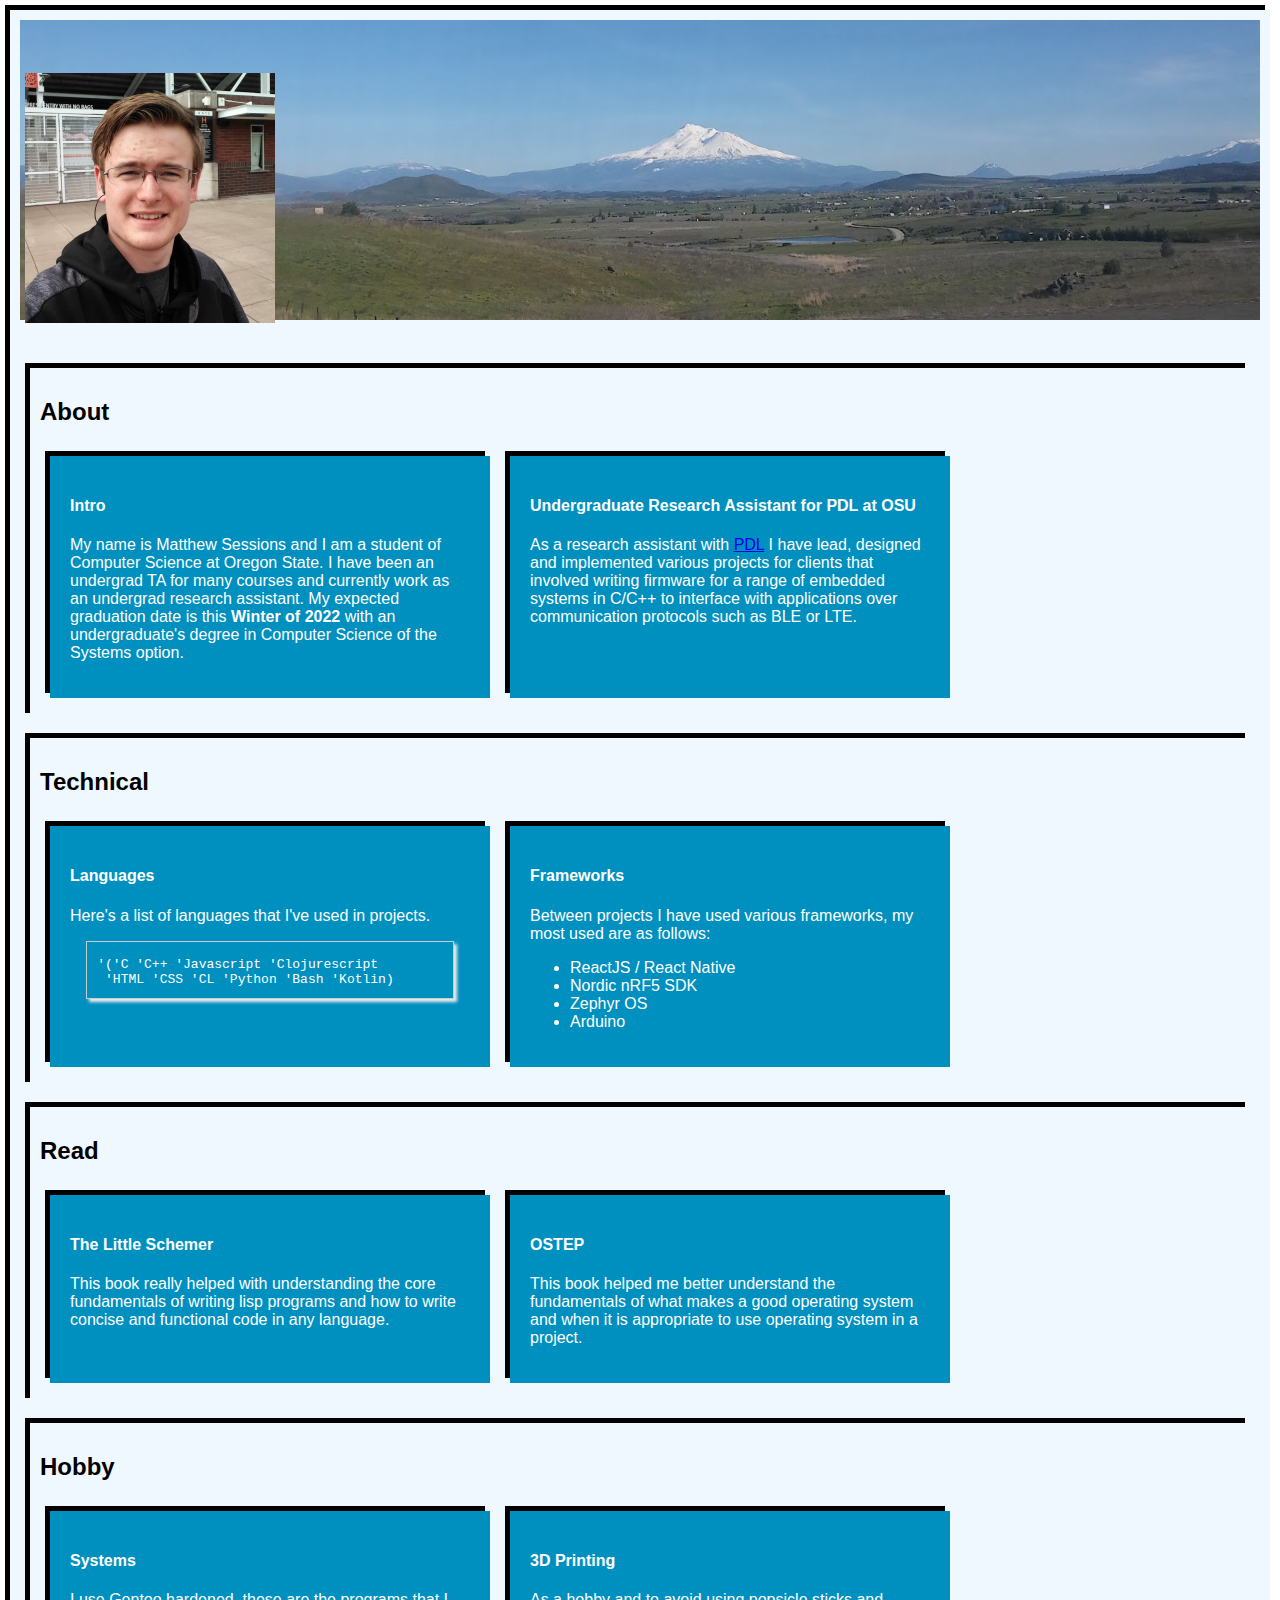
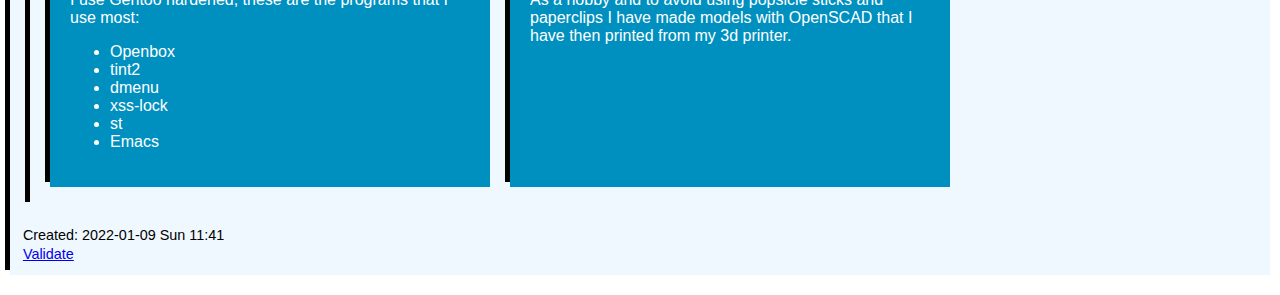
<file: index.html>
<?xml version="1.0" encoding="utf-8"?>
<!DOCTYPE html PUBLIC "-//W3C//DTD XHTML 1.0 Strict//EN"
"http://www.w3.org/TR/xhtml1/DTD/xhtml1-strict.dtd">
<html xmlns="http://www.w3.org/1999/xhtml" lang="en" xml:lang="en">
<head>
<!-- 2022-01-09 Sun 11:41 -->
<meta http-equiv="Content-Type" content="text/html;charset=utf-8" />
<meta name="viewport" content="width=device-width, initial-scale=1" />
<title>&lrm;</title>
<meta name="generator" content="Org mode" />
<style type="text/css">
 <!--/*--><![CDATA[/*><!--*/
  .title  { text-align: center;
             margin-bottom: .2em; }
  .subtitle { text-align: center;
              font-size: medium;
              font-weight: bold;
              margin-top:0; }
  .todo   { font-family: monospace; color: red; }
  .done   { font-family: monospace; color: green; }
  .priority { font-family: monospace; color: orange; }
  .tag    { background-color: #eee; font-family: monospace;
            padding: 2px; font-size: 80%; font-weight: normal; }
  .timestamp { color: #bebebe; }
  .timestamp-kwd { color: #5f9ea0; }
  .org-right  { margin-left: auto; margin-right: 0px;  text-align: right; }
  .org-left   { margin-left: 0px;  margin-right: auto; text-align: left; }
  .org-center { margin-left: auto; margin-right: auto; text-align: center; }
  .underline { text-decoration: underline; }
  #postamble p, #preamble p { font-size: 90%; margin: .2em; }
  p.verse { margin-left: 3%; }
  pre {
    border: 1px solid #ccc;
    box-shadow: 3px 3px 3px #eee;
    padding: 8pt;
    font-family: monospace;
    overflow: auto;
    margin: 1.2em;
  }
  pre.src {
    position: relative;
    overflow: auto;
    padding-top: 1.2em;
  }
  pre.src:before {
    display: none;
    position: absolute;
    background-color: white;
    top: -10px;
    right: 10px;
    padding: 3px;
    border: 1px solid black;
  }
  pre.src:hover:before { display: inline; margin-top: 14px;}
  /* Languages per Org manual */
  pre.src-asymptote:before { content: 'Asymptote'; }
  pre.src-awk:before { content: 'Awk'; }
  pre.src-C:before { content: 'C'; }
  /* pre.src-C++ doesn't work in CSS */
  pre.src-clojure:before { content: 'Clojure'; }
  pre.src-css:before { content: 'CSS'; }
  pre.src-D:before { content: 'D'; }
  pre.src-ditaa:before { content: 'ditaa'; }
  pre.src-dot:before { content: 'Graphviz'; }
  pre.src-calc:before { content: 'Emacs Calc'; }
  pre.src-emacs-lisp:before { content: 'Emacs Lisp'; }
  pre.src-fortran:before { content: 'Fortran'; }
  pre.src-gnuplot:before { content: 'gnuplot'; }
  pre.src-haskell:before { content: 'Haskell'; }
  pre.src-hledger:before { content: 'hledger'; }
  pre.src-java:before { content: 'Java'; }
  pre.src-js:before { content: 'Javascript'; }
  pre.src-latex:before { content: 'LaTeX'; }
  pre.src-ledger:before { content: 'Ledger'; }
  pre.src-lisp:before { content: 'Lisp'; }
  pre.src-lilypond:before { content: 'Lilypond'; }
  pre.src-lua:before { content: 'Lua'; }
  pre.src-matlab:before { content: 'MATLAB'; }
  pre.src-mscgen:before { content: 'Mscgen'; }
  pre.src-ocaml:before { content: 'Objective Caml'; }
  pre.src-octave:before { content: 'Octave'; }
  pre.src-org:before { content: 'Org mode'; }
  pre.src-oz:before { content: 'OZ'; }
  pre.src-plantuml:before { content: 'Plantuml'; }
  pre.src-processing:before { content: 'Processing.js'; }
  pre.src-python:before { content: 'Python'; }
  pre.src-R:before { content: 'R'; }
  pre.src-ruby:before { content: 'Ruby'; }
  pre.src-sass:before { content: 'Sass'; }
  pre.src-scheme:before { content: 'Scheme'; }
  pre.src-screen:before { content: 'Gnu Screen'; }
  pre.src-sed:before { content: 'Sed'; }
  pre.src-sh:before { content: 'shell'; }
  pre.src-sql:before { content: 'SQL'; }
  pre.src-sqlite:before { content: 'SQLite'; }
  /* additional languages in org.el's org-babel-load-languages alist */
  pre.src-forth:before { content: 'Forth'; }
  pre.src-io:before { content: 'IO'; }
  pre.src-J:before { content: 'J'; }
  pre.src-makefile:before { content: 'Makefile'; }
  pre.src-maxima:before { content: 'Maxima'; }
  pre.src-perl:before { content: 'Perl'; }
  pre.src-picolisp:before { content: 'Pico Lisp'; }
  pre.src-scala:before { content: 'Scala'; }
  pre.src-shell:before { content: 'Shell Script'; }
  pre.src-ebnf2ps:before { content: 'ebfn2ps'; }
  /* additional language identifiers per "defun org-babel-execute"
       in ob-*.el */
  pre.src-cpp:before  { content: 'C++'; }
  pre.src-abc:before  { content: 'ABC'; }
  pre.src-coq:before  { content: 'Coq'; }
  pre.src-groovy:before  { content: 'Groovy'; }
  /* additional language identifiers from org-babel-shell-names in
     ob-shell.el: ob-shell is the only babel language using a lambda to put
     the execution function name together. */
  pre.src-bash:before  { content: 'bash'; }
  pre.src-csh:before  { content: 'csh'; }
  pre.src-ash:before  { content: 'ash'; }
  pre.src-dash:before  { content: 'dash'; }
  pre.src-ksh:before  { content: 'ksh'; }
  pre.src-mksh:before  { content: 'mksh'; }
  pre.src-posh:before  { content: 'posh'; }
  /* Additional Emacs modes also supported by the LaTeX listings package */
  pre.src-ada:before { content: 'Ada'; }
  pre.src-asm:before { content: 'Assembler'; }
  pre.src-caml:before { content: 'Caml'; }
  pre.src-delphi:before { content: 'Delphi'; }
  pre.src-html:before { content: 'HTML'; }
  pre.src-idl:before { content: 'IDL'; }
  pre.src-mercury:before { content: 'Mercury'; }
  pre.src-metapost:before { content: 'MetaPost'; }
  pre.src-modula-2:before { content: 'Modula-2'; }
  pre.src-pascal:before { content: 'Pascal'; }
  pre.src-ps:before { content: 'PostScript'; }
  pre.src-prolog:before { content: 'Prolog'; }
  pre.src-simula:before { content: 'Simula'; }
  pre.src-tcl:before { content: 'tcl'; }
  pre.src-tex:before { content: 'TeX'; }
  pre.src-plain-tex:before { content: 'Plain TeX'; }
  pre.src-verilog:before { content: 'Verilog'; }
  pre.src-vhdl:before { content: 'VHDL'; }
  pre.src-xml:before { content: 'XML'; }
  pre.src-nxml:before { content: 'XML'; }
  /* add a generic configuration mode; LaTeX export needs an additional
     (add-to-list 'org-latex-listings-langs '(conf " ")) in .emacs */
  pre.src-conf:before { content: 'Configuration File'; }

  table { border-collapse:collapse; }
  caption.t-above { caption-side: top; }
  caption.t-bottom { caption-side: bottom; }
  td, th { vertical-align:top;  }
  th.org-right  { text-align: center;  }
  th.org-left   { text-align: center;   }
  th.org-center { text-align: center; }
  td.org-right  { text-align: right;  }
  td.org-left   { text-align: left;   }
  td.org-center { text-align: center; }
  dt { font-weight: bold; }
  .footpara { display: inline; }
  .footdef  { margin-bottom: 1em; }
  .figure { padding: 1em; }
  .figure p { text-align: center; }
  .equation-container {
    display: table;
    text-align: center;
    width: 100%;
  }
  .equation {
    vertical-align: middle;
  }
  .equation-label {
    display: table-cell;
    text-align: right;
    vertical-align: middle;
  }
  .inlinetask {
    padding: 10px;
    border: 2px solid gray;
    margin: 10px;
    background: #ffffcc;
  }
  #org-div-home-and-up
   { text-align: right; font-size: 70%; white-space: nowrap; }
  textarea { overflow-x: auto; }
  .linenr { font-size: smaller }
  .code-highlighted { background-color: #ffff00; }
  .org-info-js_info-navigation { border-style: none; }
  #org-info-js_console-label
    { font-size: 10px; font-weight: bold; white-space: nowrap; }
  .org-info-js_search-highlight
    { background-color: #ffff00; color: #000000; font-weight: bold; }
  .org-svg { width: 90%; }
  /*]]>*/-->
</style>
<link rel="stylesheet" type="text/css" href="css/main_style.css" />
<script type="text/javascript">
// @license magnet:?xt=urn:btih:e95b018ef3580986a04669f1b5879592219e2a7a&dn=public-domain.txt Public Domain
<!--/*--><![CDATA[/*><!--*/
     function CodeHighlightOn(elem, id)
     {
       var target = document.getElementById(id);
       if(null != target) {
         elem.classList.add("code-highlighted");
         target.classList.add("code-highlighted");
       }
     }
     function CodeHighlightOff(elem, id)
     {
       var target = document.getElementById(id);
       if(null != target) {
         elem.classList.remove("code-highlighted");
         target.classList.remove("code-highlighted");
       }
     }
    /*]]>*///-->
// @license-end
</script>
</head>
<body>
<div id="content">
<div class="outline-2">
   <body style="max-width: 1500px; margin: auto;"> <div class="box-holder-frame">
   <div class="row" style="padding-bottom: 1em">
   <img class="background" src="images/20170331_171154.jpg" alt="Responsive image"></img>
   <img class="overlay rounded-circle img-thumbnail" src="images/sessionm.jpg" alt="Responsive image"></img>
   </div>


<div id="outline-container-org334f563" class="outline-2">
<h2 id="org334f563">About</h2>
<div class="outline-text-2" id="text-org334f563">
</div>
<div id="outline-container-orgdd81149" class="outline-3">
<h3 id="orgdd81149"></h3>
<div class="outline-text-3" id="text-orgdd81149">
</div>
<div id="outline-container-org2122722" class="outline-4">
<h4 id="org2122722">Intro</h4>
<div class="outline-text-4" id="text-org2122722">
<p>
My name is Matthew Sessions and I am a student of Computer Science
at Oregon State. I have been an undergrad TA for many courses and
currently work as an undergrad research assistant. My expected
graduation date is this <b>Winter of 2022</b> with an undergraduate's
degree in Computer Science of the Systems option.
</p>
</div>
</div>

<div id="outline-container-orgfa09df6" class="outline-4">
<h4 id="orgfa09df6">Undergraduate Research Assistant for PDL at OSU</h4>
<div class="outline-text-4" id="text-orgfa09df6">
<p>
As a research assistant with <a href="https://research.engr.oregonstate.edu/protodevlab/prototype-development-laboratory">PDL</a> I have lead, designed and
implemented various projects for clients that involved writing
firmware for a range of embedded systems in C/C++ to interface
with applications over communication protocols such as BLE or LTE.
</p>
</div>
</div>
</div>
</div>

<div id="outline-container-org101b84b" class="outline-2">
<h2 id="org101b84b">Technical</h2>
<div class="outline-text-2" id="text-org101b84b">
</div>
<div id="outline-container-org5f935f1" class="outline-3">
<h3 id="org5f935f1"></h3>
<div class="outline-text-3" id="text-org5f935f1">
</div>
<div id="outline-container-orgfd5a5b6" class="outline-4">
<h4 id="orgfd5a5b6">Languages</h4>
<div class="outline-text-4" id="text-orgfd5a5b6">
<p>
Here's a list of languages that I've used in projects.
</p>
<div class="org-src-container">
<pre class="src src-lisp">'('C 'C++ 'Javascript 'Clojurescript
 'HTML 'CSS 'CL 'Python 'Bash 'Kotlin)
</pre>
</div>
</div>
</div>

<div id="outline-container-org4575f38" class="outline-4">
<h4 id="org4575f38">Frameworks</h4>
<div class="outline-text-4" id="text-org4575f38">
<p>
Between projects I have used various frameworks, my most used are
as follows:
</p>
<ul class="org-ul">
<li>ReactJS / React Native</li>
<li>Nordic nRF5 SDK</li>
<li>Zephyr OS</li>
<li>Arduino</li>
</ul>
</div>
</div>
</div>
</div>

<div id="outline-container-orgd56e499" class="outline-2">
<h2 id="orgd56e499">Read</h2>
<div class="outline-text-2" id="text-orgd56e499">
</div>
<div id="outline-container-org4c697d9" class="outline-3">
<h3 id="org4c697d9"></h3>
<div class="outline-text-3" id="text-org4c697d9">
</div>
<div id="outline-container-org4c31a01" class="outline-4">
<h4 id="org4c31a01">The Little Schemer</h4>
<div class="outline-text-4" id="text-org4c31a01">
<p>
This book really helped with understanding the core fundamentals
of writing lisp programs and how to write concise and functional
code in any language.
</p>
</div>
</div>

<div id="outline-container-org89ad4b7" class="outline-4">
<h4 id="org89ad4b7">OSTEP</h4>
<div class="outline-text-4" id="text-org89ad4b7">
<p>
This book helped me better understand the fundamentals of what
makes a good operating system and when it is appropriate to
use operating system in a project.
</p>
</div>
</div>
</div>
</div>

<div id="outline-container-org7f1f27d" class="outline-2">
<h2 id="org7f1f27d">Hobby</h2>
<div class="outline-text-2" id="text-org7f1f27d">
</div>
<div id="outline-container-org7bfaaab" class="outline-3">
<h3 id="org7bfaaab"></h3>
<div class="outline-text-3" id="text-org7bfaaab">
</div>
<div id="outline-container-org1b65375" class="outline-4">
<h4 id="org1b65375">Systems</h4>
<div class="outline-text-4" id="text-org1b65375">
<p>
I use Gentoo hardened, these are the programs that I use
most:
</p>
<ul class="org-ul">
<li>Openbox</li>
<li>tint2</li>
<li>dmenu</li>
<li>xss-lock</li>
<li>st</li>
<li>Emacs</li>
</ul>
</div>
</div>

<div id="outline-container-org32cab23" class="outline-4">
<h4 id="org32cab23">3D Printing</h4>
<div class="outline-text-4" id="text-org32cab23">
<p>
As a hobby and to avoid using popsicle sticks and paperclips I
have made models with OpenSCAD that I have then printed from my 3d
printer.
</p>
</div>
</div>
</div>
</div>
</div>
<div id="postamble" class="status">
<p class="date">Created: 2022-01-09 Sun 11:41</p>
<p class="validation"><a href="https://validator.w3.org/check?uri=referer">Validate</a></p>
</div>
</body>
</html>
</file>
<file: css/main_style.css>
body {
    font-family: 'Roboto', sans-serif;
    font-weight: 300;
    min-width: 650px;
				margin: auto;
}
.background {
  max-height: 300px;
  width: 100%;
  object-fit: cover;
}
.overlay {
  position: relative;
  max-height: 250px;
  top: -290px;
  left: 5px;
  margin-bottom: -275px;
}
.outline-3 {
    display: flex;
    flex-direction: row;
    flex-wrap: wrap;
}
.outline-2 {
    background-color: aliceblue;
    box-shadow: -5px -5px black;
    margin: 10px;
    margin-bottom: 20px;
    padding: 10px;
}
.outline-4 {
    width: 400px;
    background-color: #0090bf;
    color: white;
    font-weight: 400;
    padding: 20px;
    margin: 10px;
    box-shadow: -5px -5px black;
}
.navbar-nav {
    list-style: none;
    padding: 5px;
    margin-left: 5px;
}
.nav-item {
  cursor: pointer;
}
.nav-link {
    background-color: lightblue;
    box-shadow: -5px -5px black;
    color: black;
    text-decoration: none;
    height: 100px;
    padding: 10px;
    font-size: 22px;
}
.nav-item {
}
</file>
